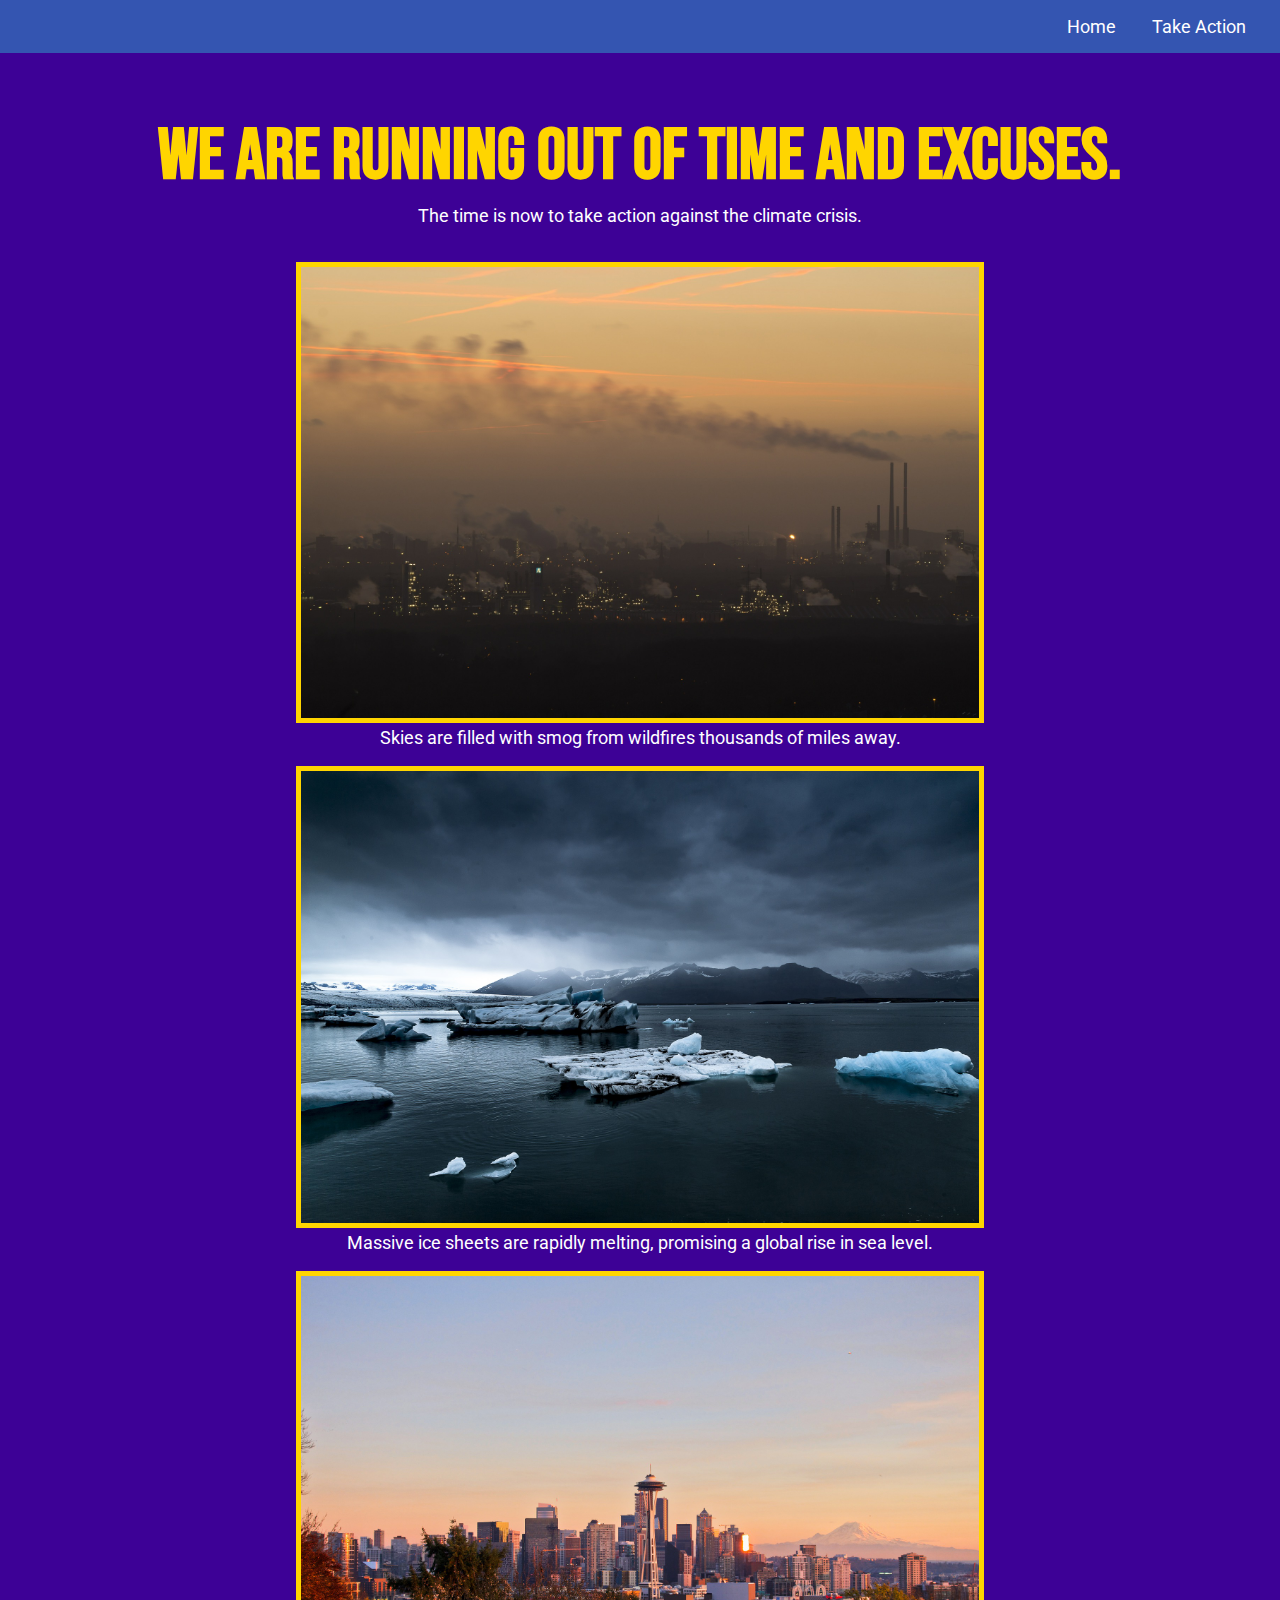
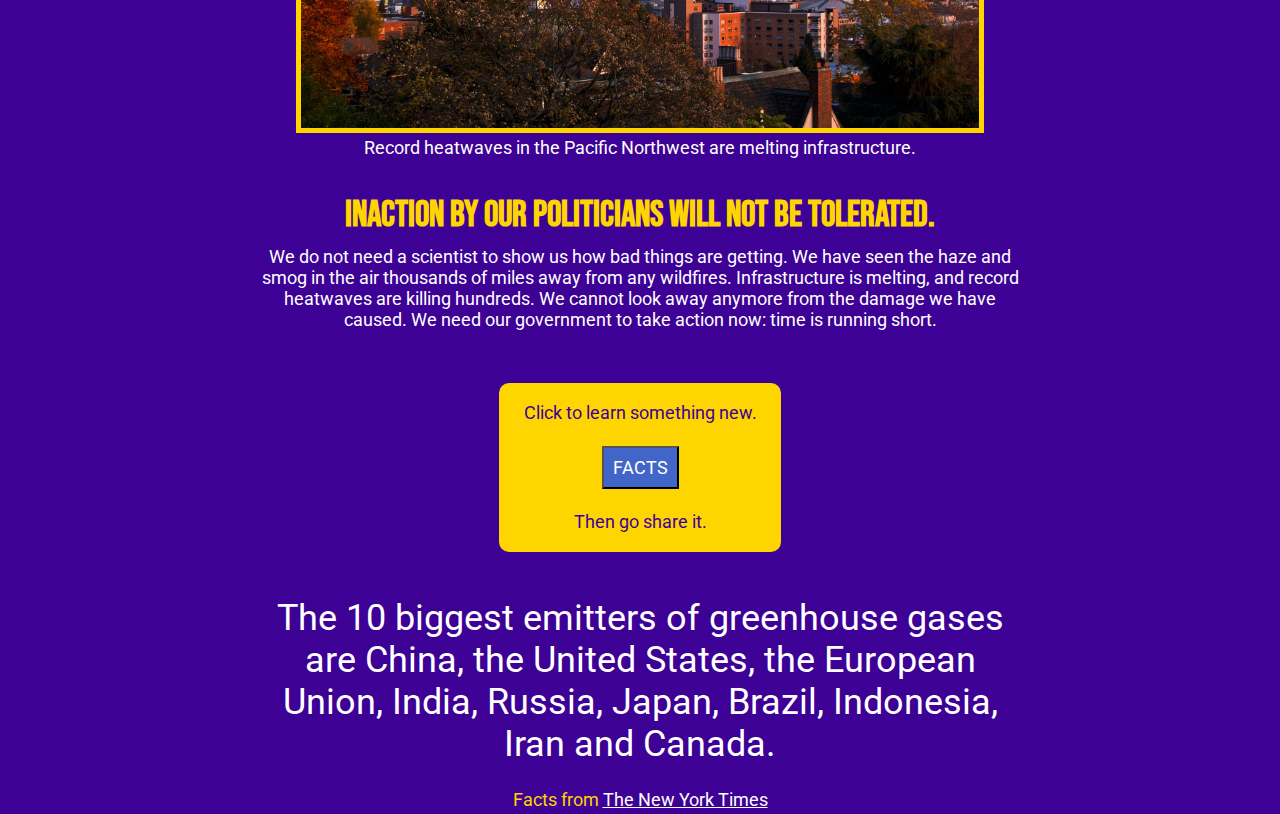
<file: index.html>
<!DOCTYPE html>
<html>
  <head>

    <link rel="preconnect" href="https://fonts.googleapis.com">
    <link rel="preconnect" href="https://fonts.gstatic.com" crossorigin>
    <link href="https://fonts.googleapis.com/css2?family=Bebas+Neue&family=Roboto&display=swap" rel="stylesheet">
    
    <title>Climate Crisis</title>
    <meta charset="utf-8" />
	  <meta http-equiv="X-UA-Compatible" content="IE=edge" />
	  <meta name="viewport" content="width=device-width, initial-scale=1" />

	  <!-- link the webpage's stylesheet -->
	  <link rel="stylesheet" href="/style.css" />

	  <!-- link the webpage's JavaScript file -->
	  <script src="/script.js" defer></script>

  </head>
  
  <body>
    
    <nav>
     <ul>
      <li><a href="Take Action.html">Take Action</a> </li>
      <li><a href="index.html">Home</a></li>
      </ul>
      </nav>

    <header>
      <h1>WE ARE RUNNING OUT OF TIME AND EXCUSES.</h1>
      <p>The time is now to take action against the climate crisis.</p>
      </header>

    <main>

      <div class="center" class="flex-container">
        <div class="flex-item">
          <img src="pollution.jpg" alt="Skyline filled with smog." width="250" height"150">
          <p class="subtitle">Skies are filled with smog from wildfires thousands of miles away.</p>
        </div>

        <div class="flex-item">
          <img src="cold.jpg" alt="Icebergs floating in the Antarctic Ocean." width="250" height"150">
          <p class="subtitle">Massive ice sheets are rapidly melting, promising a global rise in sea level.</p>
        </div>

        <div class="flex-item">
          <img src="seattle.jpg" alt="A sunset photo of the Seattle skyline." width="250" height"150">
          <p class="subtitle">Record heatwaves in the Pacific Northwest are melting infrastructure.</p>
        </div>
      </div>

      <div class="center">
        <h2>INACTION BY OUR POLITICIANS WILL NOT BE TOLERATED.</h2>
          <p>We do not need a scientist to show us how bad things are getting. We have seen the haze and smog in the air thousands of miles away from any wildfires. Infrastructure is melting, and record heatwaves are killing hundreds. We cannot look away anymore from the damage we have caused. We need our government to take action now: time is running short.</p>
        </div>
      <br>
      <div class="genFact">
        <p class="darken">Click to learn something new.</p>
        <button id="factBtn">FACTS</button>
        <p class="darken">Then go share it.</p>
        </div>

        <p id="fact">The 10 biggest emitters of greenhouse gases are China, the United States, the European Union, India, Russia, Japan, Brazil, Indonesia, Iran and Canada.</p>
        <p id="attribution">Facts from <a href="https://www.nytimes.com/2021/08/09/climate/climate-change-report-ipcc-un.html">The New York Times</a></p>

      </main>

  </body>
</html>
</file>
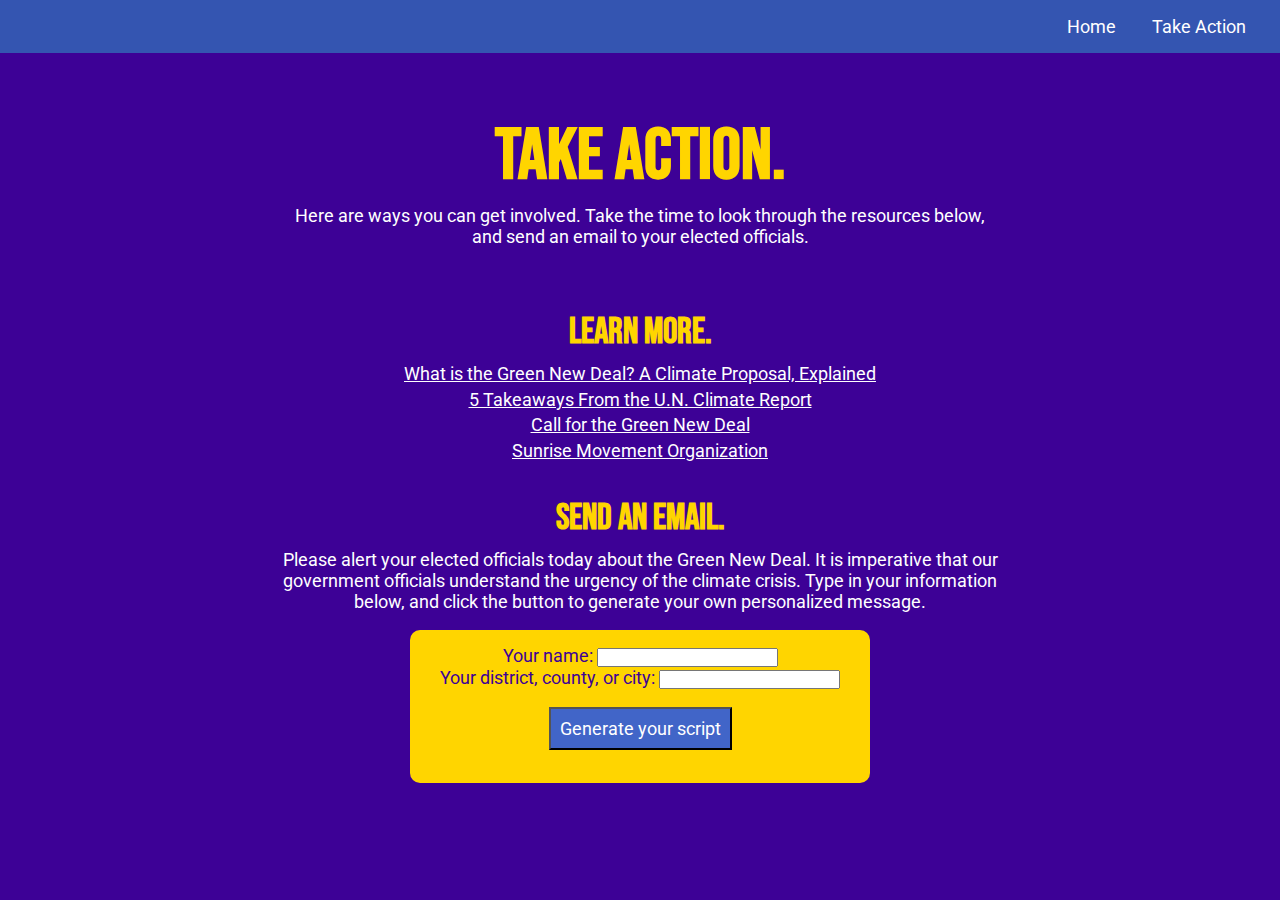
<file: Take Action.html>
<!DOCTYPE html>
<html>
  <head>
    
    <link rel="preconnect" href="https://fonts.googleapis.com">
    <link rel="preconnect" href="https://fonts.gstatic.com" crossorigin>
    <link href="https://fonts.googleapis.com/css2?family=Bebas+Neue&family=Roboto&display=swap" rel="stylesheet">
    
    <title>Climate Crisis</title>
    <meta charset="utf-8" />
	  <meta http-equiv="X-UA-Compatible" content="IE=edge" />
	  <meta name="viewport" content="width=device-width, initial-scale=1" />

	  <!-- link the webpage's stylesheet -->
	  <link rel="stylesheet" href="/style.css" />

	  <!-- link the webpage's JavaScript file -->
	  <script src="/script.js" defer></script>

  </head>
  
  <body>
    
    <nav>
     <ul>
      <li><a href="Take Action.html">Take Action</a> </li>
      <li><a href="index.html">Home</a></li>
      </ul>
      </nav>

    <header class="center">

      <h1>TAKE ACTION.</h1>
      <p>Here are ways you can get involved. Take the time to look through the resources below, and send an email to your elected officials.</p>
        
      </header>

    <main class="center">

      <div>
        <h2>LEARN MORE.</h2>
          <p><a href="https://www.nytimes.com/2019/02/21/climate/green-new-deal-questions-answers.html">What is the Green New Deal? A Climate Proposal, Explained</a></p>
          <p><a href="https://www.nytimes.com/2021/08/09/climate/un-climate-report-takeaways.html">5 Takeaways From the U.N. Climate Report</a></p>
          <p><a href="https://www.callforthegnd.org/?ms=web">Call for the Green New Deal</a></p>
          <p><a href="https://www.sunrisemovement.org/">Sunrise Movement Organization</a></p>
        </div>

      <div>
        <h2>SEND AN EMAIL.</h2>
          <p>Please alert your elected officials today about the Green New Deal. It is imperative that our government officials understand the urgency of the climate crisis. Type in your information below, and click the button to generate your own personalized message.</p>
        </div>

      <div class="scriptQues" id="fonts">
        <div class="scriptItem">
          <label for="yourName" class="darken">Your name: </label>
          <input type="text" id="name">
        </div>

        <div class="scriptItem">
          <label for="yourLocation" class="darken">Your district, county, or city: </label>
          <input type="text" id="location">
        </div>

        <button id="scriptBtn">Generate your script</button>

        </div>

        <br/>

        <p id="scriptReturned"> </p>

      </main>

  </body>
</html>
</file>
<file: style.css>
/* STYLE SECTIONING TAGS */
* { /* Reset the space of the webpage */
   margin: 0px;
   padding: 0px;
}

body {
 background-color: rgb(61, 1, 150);
}

/* STYLE TEXT */

h1 {
  color: rgb(255, 213, 0);
  font-size: 72px;
  margin-top: 0.5em;
  font-family: 'Bebas Neue', cursive;
}

/* STYLE IMAGES */

/* STYLE NAV BAR */
ul {
    list-style-type: none;
    background-color: rgb(52, 85, 177);
    overflow: hidden;
    padding: 1em;
  }

  li {
    display: inline;
    float: right;
  }

  li a {
    text-decoration: none;
    color: white;
    font-size: 18px;
    padding: 1em;
    font-family: 'Roboto', sans-serif;
    
  }

  li a:hover {
    background-color: rgb(65, 101, 200);
  }

  .center {
    margin-left: 20%;
    margin-right: 20%;
    text-align: center;
  }

  header {
    padding: 1.5em;
    text-align: center;
  }

  h2 {
    margin-top: 1em;
    margin-bottom: 0.25em;
    font-family: 'Bebas Neue', cursive;
    font-size: 36px;
    color: rgb(255, 213, 0);
  }

  p {
    font-size: 18px;
    margin: 0.25em;
    font-family: 'Roboto', sans-serif;
    color: white;
  }

  #fonts {
    font-size: 18px;
    margin-top: 1em;
    color: white;
    font-family: 'Roboto', sans-serif;
  }

/* STYLE BUTTONS */
button {
  margin-top: 1em;
  margin-bottom: 1em;
  padding: 0.5em;
  font-size: 18px;
  font-family: 'Roboto', sans-serif;
  color: white;
  background-color: rgb(65, 101, 200);
}

#scriptReturned {
  padding-bottom: 2em;
}

.flex-container {
  display: flex;
  flex-direction: row;
  flex-wrap: nowrap;
}

.flex-item {
  flex-basis: 100%;
  margin: 1%;
}

.subtitle {
  margin-bottom: 1em;
}

img {
  display: block;
  width: 90%;
  height: auto;
  margin-left: auto;
  margin-right: auto;
  border: 5px solid rgb(255, 213, 0);
}

/*600px and down for small devices (like phones)
600px  and up for small devices (like large phones and portrait tablets)
769px  and up for medium devices (like landscape tablets)
992px  and up for large devices (like laptops and desktops)
1200px and up for extra large devices (like large desktops and TVs*/

@media screen and (max-width: 850px) {
.flex-container {
  flex-wrap: wrap;
}
}

/* ADD MORE! */
 .genFact {
   background: rgb(255, 213, 0);
   border-radius:10px;
   border-style: none;
   padding: 15px;
   margin-top: 30px;
   margin-left: 39%;
   margin-right: 39%;
   text-align: center;
 }

 #fact {
   border-style: none;
   padding: 15px;
   margin-top: 30px;
   margin-left: 20%;
   margin-right: 20%;
   font-size: 36px;
   text-align: center;

 }

 #attribution {
   text-align: center;
   color: rgb(255, 213, 0);
 }

 .darken {
   color: rgb(61, 1, 150);
 }

 .scriptQues {
   background: rgb(255, 213, 0);
   border-radius:10px;
   border-style: none;
   padding: 15px;
   margin-top: 30px;
   margin-left: 20%;
   margin-right: 20%;
   text-align: center;
 }

 a:link, a:visited {
   color: white;
 }
</file>
